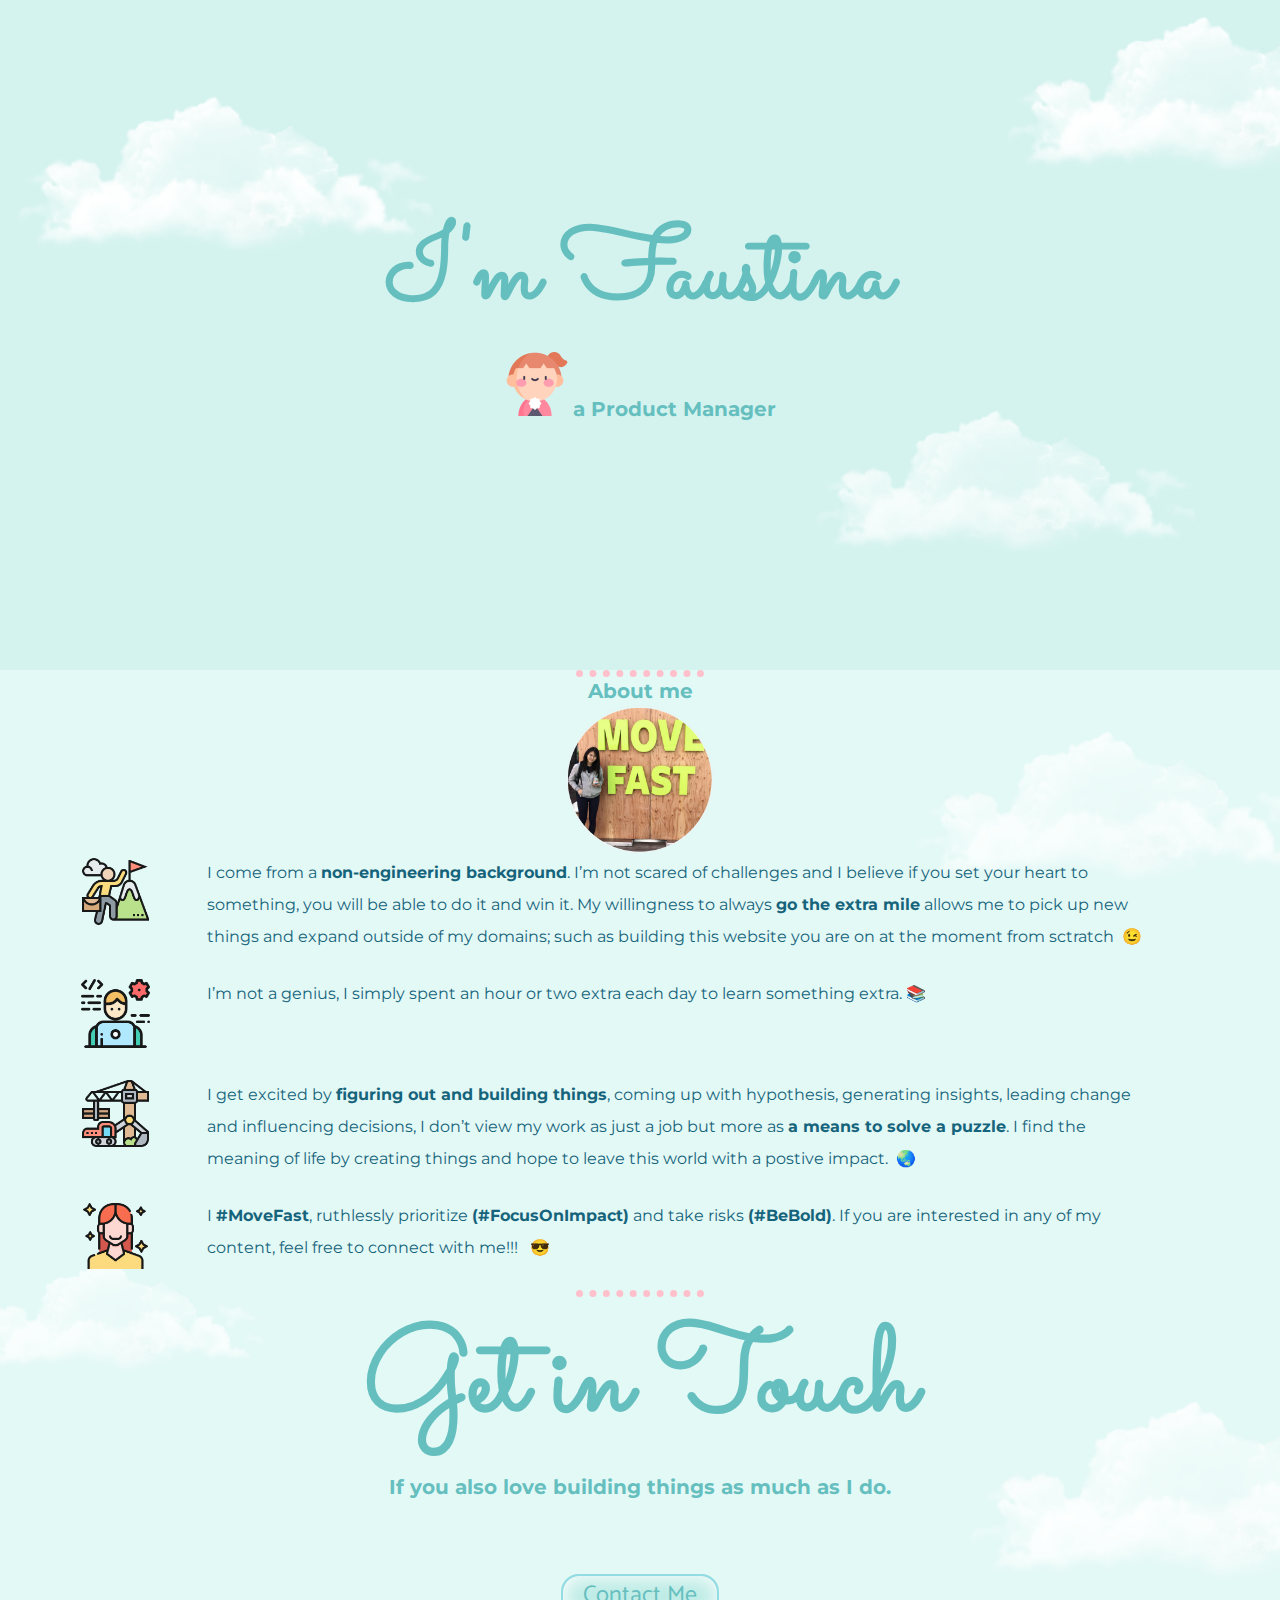
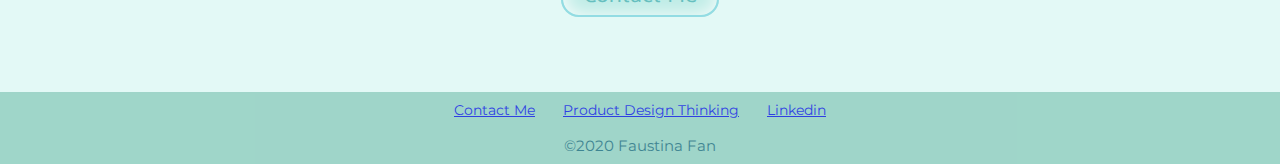
<file: index.html>
<!DOCTYPE html>
<html lang="en" dir="ltr">

<head>
  <meta charset="utf-8">

  <meta name="author" content="Faustina Fan">
  <meta name="viewport" content="width=device-width, initial-scale=1.0">

  <title>Faustina's</title>
  <link rel="stylesheet" href="css/styles.css">
  <link rel="icon" href="image/heart.ico">
  <link href="https://fonts.googleapis.com/css2?family=Catamaran:wght@400;600&family=Montserrat:wght@500&family=Sacramento&display=swap" rel="stylesheet">


</head>

<body>
  <div class="Top-Container">
    <div class="Myname">
      <h1>I'm Faustina</h1>

      <div class="girl-box">
        <img class="girl" src="image/girl.png" alt="girl">
        <h3 class="girl-title">a Product Manager</h3>
      </div>
    </div>
    <img class="cloud0" src="image/Cloud-PNG-2.png" alt="cloud">
    <img class="cloud1" src="image/Cloud-PNG-2.png" alt="cloud">
    <img class="cloud2" src="image/Cloud-PNG-2.png" alt="cloud">



  </div>

  <div class="mid-container">

    <img class="cloud4" src="image/Cloud-PNG-2.png" alt="cloud">
    <img class="cloud5" src="image/Cloud-PNG-2.png" alt="cloud">
    <img class="cloud6" src="image/Cloud-PNG-2.png" alt="cloud">
    <hr>
    <h3>About me</h3>

    <img class=profile src="image/Profile Pic.png" alt="Faustina Fan Profile Picture">



    <div class="about-me-text">


      <img class="about-me" src="image/challenge.png" alt="challenge">
      <p class="text">I come from a <strong>non-engineering background</strong>. I’m not scared of challenges and I believe if you set your heart to something, you will be able to do it and win it. My willingness to always <strong>go the extra mile</strong>
        allows
        me to pick up new things and expand outside of my domains; such as building this website you are on at the moment from sctratch &nbsp😉</p>

    </div>

    <div class="about-me-text">


      <img class="about-me" src="image/learn.png" alt="learn">
      <p class="text">I’m not a genius, I simply spent an hour or two extra each day to learn something extra.&nbsp📚</p>
      <br>
    </div>
    <div class="about-me-text">


      <img class="about-me" src="image/build.png" alt="build">
      <p class="text">I get excited by <strong>figuring out and building things</strong>, coming up with hypothesis, generating insights, leading change and influencing decisions, I don’t view my work as just a job but more as <strong>a means to solve a
          puzzle</strong>. I
        find the meaning of life by creating things and hope to leave this world with a postive impact.&nbsp 🌏</p>
    </div>
    <div class="about-me-text">


      <img class="about-me" src="image/Me.png" alt="Me">
      <p class="text">I <strong>#MoveFast</strong>, ruthlessly prioritize <strong>(#FocusOnImpact)</strong> and take risks <strong>(#BeBold)</strong>. If you are interested in any of my content, feel free to connect with me!!! &nbsp 😎</p>
    </div>
    <hr>

    <h1 class="get-in-touch">Get in Touch</h1>
    <h3>If you also love building things as much as I do.</h3>
    <br>

    <div class="contact-me-button">
      <a href="#" class="BUTTON_USM">Contact Me</a>
    </div>
    <br>
  </div>

  <div class="bottom-container">




    <p class="footnote"><a class="link" href="Contact Me.html">Contact Me</a>
      &nbsp&nbsp&nbsp&nbsp&nbsp
      <a class="link" href="Product Design thinking.html">Product Design Thinking</a>
    &nbsp&nbsp&nbsp&nbsp&nbsp
    <a class="link" href="https://www.linkedin.com/in/jiying-faustina-fan-88a8a431/">Linkedin</a>
  </p>

  <p class="footnote-2">©2020 Faustina Fan
  </p>

  </div>
  </div>

</body>

</html>
</file>
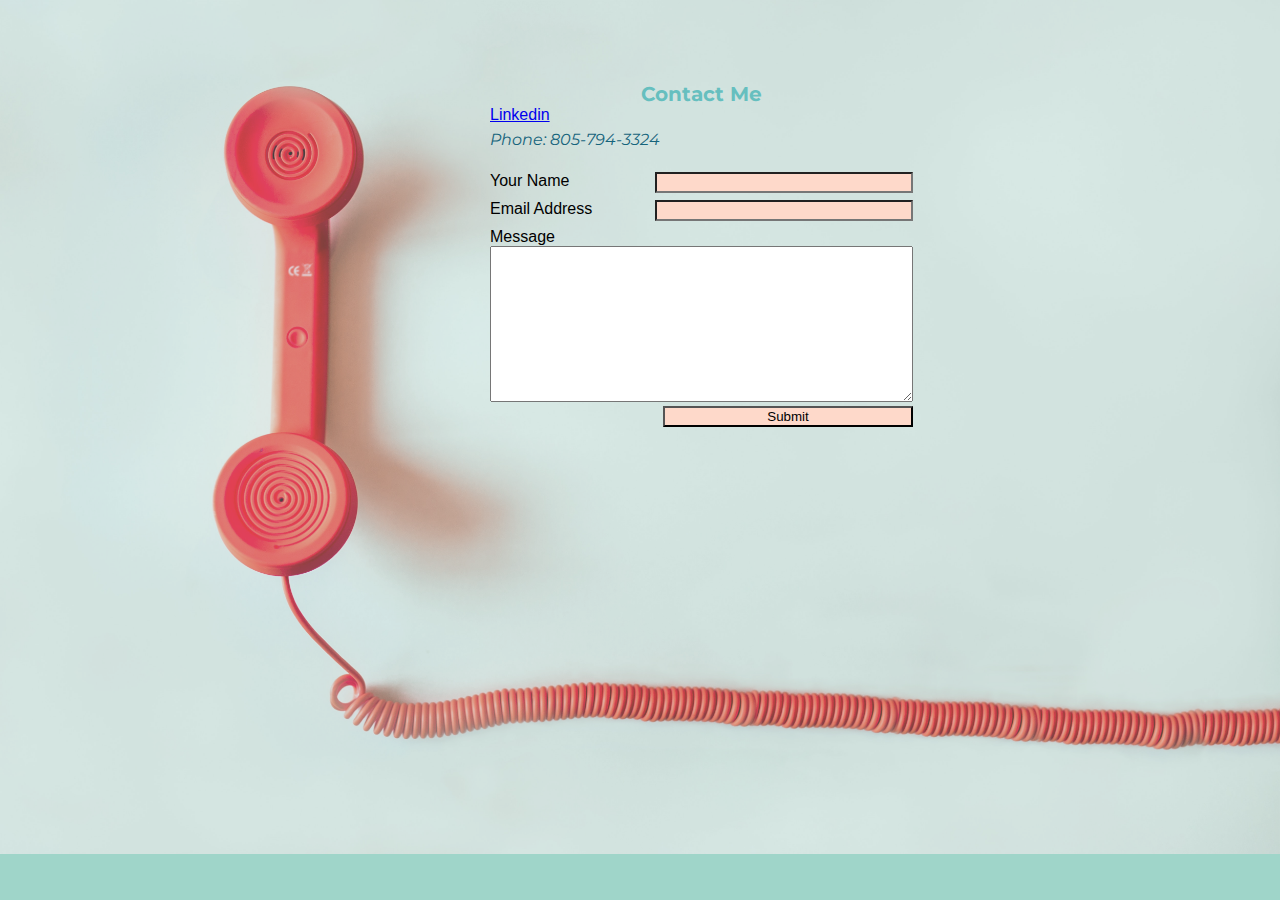
<file: Contact Me.html>
<!DOCTYPE html>
<html lang="en" dir="ltr">

<head>
  <meta charset="utf-8">
  <title>Contact Me</title>
  <link rel="stylesheet" href="css/styles.css">
  <link rel="icon" href="image/favicon.ico">
  <link href="https://fonts.googleapis.com/css2?family=Merriweather&family=Montserrat&family=Sacramento&display=swap" rel="stylesheet">
</head>

<body>

  <div class="Contact-me-container">
    <img class="contact" src="image/Contact Me.jpg" alt="contact-me">
    <div class="text-block">

      <h3>Contact Me</h3>

      <a href="https://www.linkedin.com/in/jiying-faustina-fan-88a8a431/">Linkedin</a>
      <p><em>Phone: 805-794-3324</em></p>


      <form action="mailto:faustinafan@gmail.com" method="post" enctype="text/plain">

        <div class="form-spacing">
          <label for="">Your Name</label>
          <input type="text" name="Requester Name" value=""><br>
        </div>


        <div class="form-spacing">
          <label for="">Email Address</label>
          <input type="email" name="Email Address" value=""><br>
        </div>


        <label for="">Message</label><br>
        <textarea name="Message" rows="10" cols="50"></textarea><br>
        <input type="Submit" name="">
      </form>

    </div>
  </div>

</body>

</html>
</file>
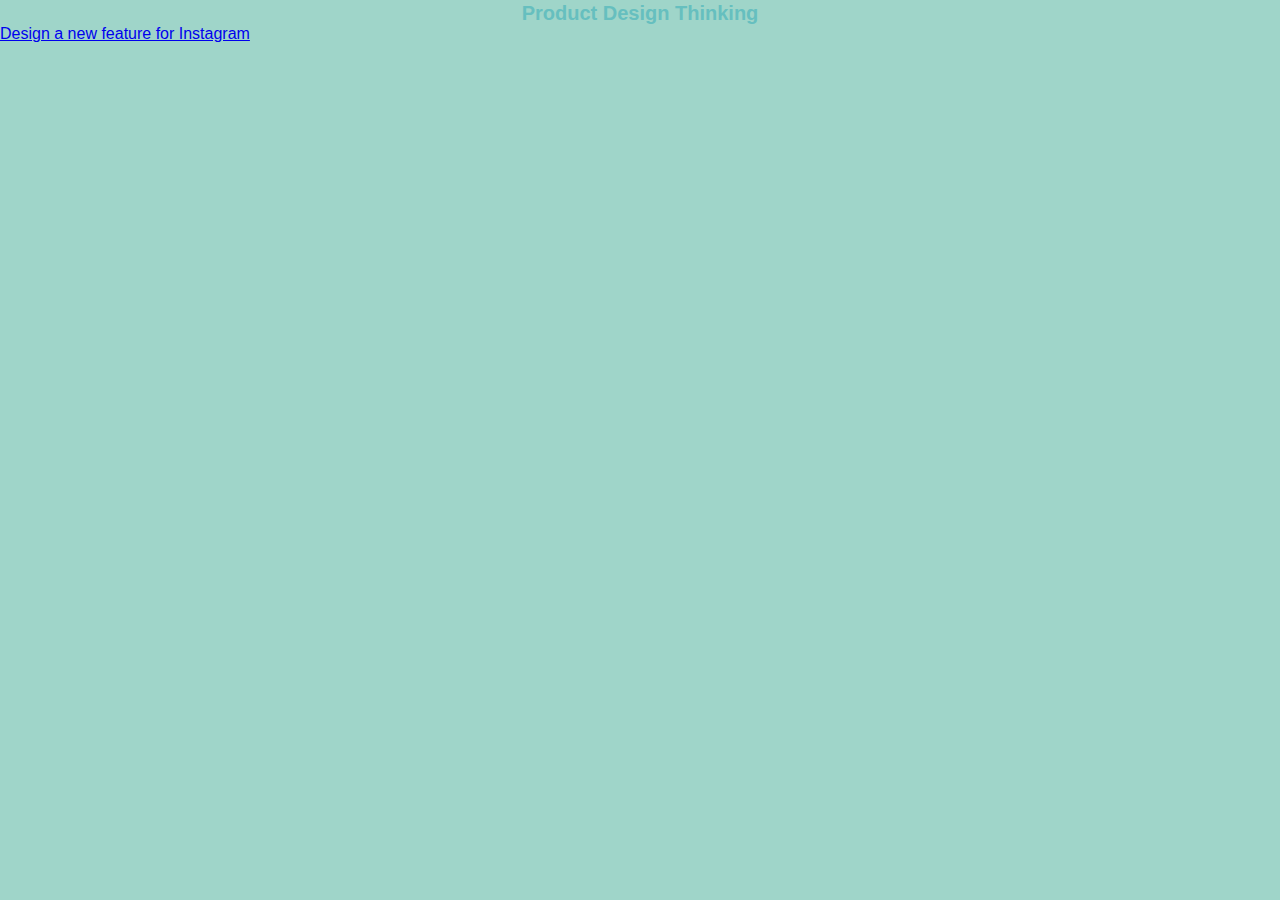
<file: Product Design thinking.html>
<!DOCTYPE html>
<html lang="en" dir="ltr">
  <head>
    <meta charset="utf-8">
    <link rel="stylesheet" href="css/styles.css">
    <title>product</title>
  </head>
  <body>
    <h3>Product Design Thinking</h3>
    <a href="https://faustinafan.wixsite.com/website/work">Design a new feature for Instagram</a>

  </body>
</html>
</file>
<file: css/styles.css>
/******************Tag selector************/
body {
  background-color: #9fd5c9;
  ;
  margin-top: 0px;
  margin-left: 0px;
  margin-right: 0px;
  margin-bottom: 0px;
  font-family: 'Catamaran', sans-serif;
  width:100%;
  overflow-x: hidden;
}

hr {
  border-style: none;
  border-top-style: dotted;
  border-color: pink;
  border-width: 7px;
  width: 10%;
  margin-top: 0;
  margin-bottom: 0;
}

h1 {
  color: #66BFBF;
  margin-top: 0px;
  font-family: 'Sacramento', cursive;
  font-size: 6.5em;
  text-align: center;
  margin-bottom: 0px;
}

h3 {
  color: #66BFBF;
  font-family: 'Montserrat', sans-serif;
  text-align: center;
  margin-top: 2px;
  margin-bottom: 0px;
  font-size: 20px;
}

h2 {
  color: #66BFBF;
  font-family: 'Montserrat', sans-serif;
}

p {
  color: #16647c;
  font-family: 'Montserrat', sans-serif;
  line-height: 2;
  font-size: 1em;
margin-top: 0;
}

td {
  color: #0b3846
}

label {
  text-align: left;
  margin-right: 30px
}

/******************Class selector HOME PAGE TOP SECTION********/
.Top-Container {
  background-color: #d4f3ef;
  position: relative;
  width: 100%;
  height: 670px;
  overflow-x: hidden;
}

.Myname {
  text-align: center;
  width: 100%;
  padding-top: 200px
}

.girl-box {
  width: 100%;
}

.girl {
  width: 5%;
  display: inline-block;
}

.girl-title {
  display: inline-block;
}

.mid-container {
  background-color: #e3f9f6;
  position: relative;
  width: 100%;
  height: auto;
  overflow-x: hidden;
}

.get-in-touch {
  font-size: 120px;
}

.bottom-container {
  background-color: #9fd5c9;
  width: 100%;
  height: 70px;
  text-align: center;
  opacity: 0.7;
  position: relative;
}

.footnote {
  display: block;
  width: 100%;
  margin: 2px 0px;
  padding: 0px;
}

.footnote-2 {
  display: block;
  width: 100%;
  margin: 5px 0px;
  padding: 0px;
  font-size: 15px;
}

.cloud0 {
  position: absolute;
  width: 35%;
  height: auto;
  top: 85px;
}

.cloud1 {
  position: absolute;
  width: 35%;
  height: auto;
  top: 5px;
  left: 990px;
}

.cloud2 {
  position: absolute;
  width: 32%;
  height: auto;
  top: 400px;
  left: 800px;
  opacity: 0.8;
}

.cloud4 {
  position: absolute;
  width: 34%;
  height: auto;
  top: 50px;
  left: 900px;
  opacity: 0.8;
}

.cloud5 {
  position: absolute;
  width: 25%;
  height: auto;
  bottom: 310px;
  left: -45px;
  opacity: 0.8;
}

.cloud6 {
  position: absolute;
  width: 40%;
  height: auto;
  bottom: 95px;
  left: 950px;
  opacity: 0.9;
}

.profile {
  width: 12%;
  display: block;
  margin: 0px auto 0px auto;
}


.about-me {
  width: 6%;
  opacity: 0.9;
  margin-top: 0.05%;
  margin-left:7%;
  margin-right: 5%;
  float: left;
  display: inline-block;

}

.about-me-text {
  width:90%;
  margin:0px 5% 2% 0%;
}

.text{position:relative;
  overflow:hidden;}



.BUTTON_USM {
  border-radius: 18px;
  color: #66BFBF;
  font-size: 1.5em;
  font-weight: 400;
  padding: 0 20px;
  background-color:#beece6 ;
  box-shadow: inset 1px 1px 20px 0px #FFFFFF;
  border: solid #93DCE3 2px;
  text-decoration: none;
   cursor: pointer;
   text-align: center;
}

.contact-me-button{
  display: block;
  text-align: center;
  margin: 50px auto;}


.BUTTON_USM:hover {
  background:#B8F7EF;
  border: solid #93DCE3 2px;
  border-radius: 20px;
  text-decoration: none;
}

.link{font-size: 0.9em;}

/******************Class selector********/
.Contact-me-container {
  position: relative;
}

.contact {
  opacity: 0.7;
  width: 100%;
}

.text-block {
  position: absolute;
  top: 80px;
  left: 290px;
  padding-left: 200px;
  padding-right: 20px;
}

.form-spacing {
  margin-bottom: 10px;
}

input {
  background-color: #fed9ca;
  float: right;
  width: 250px
}
</file>
